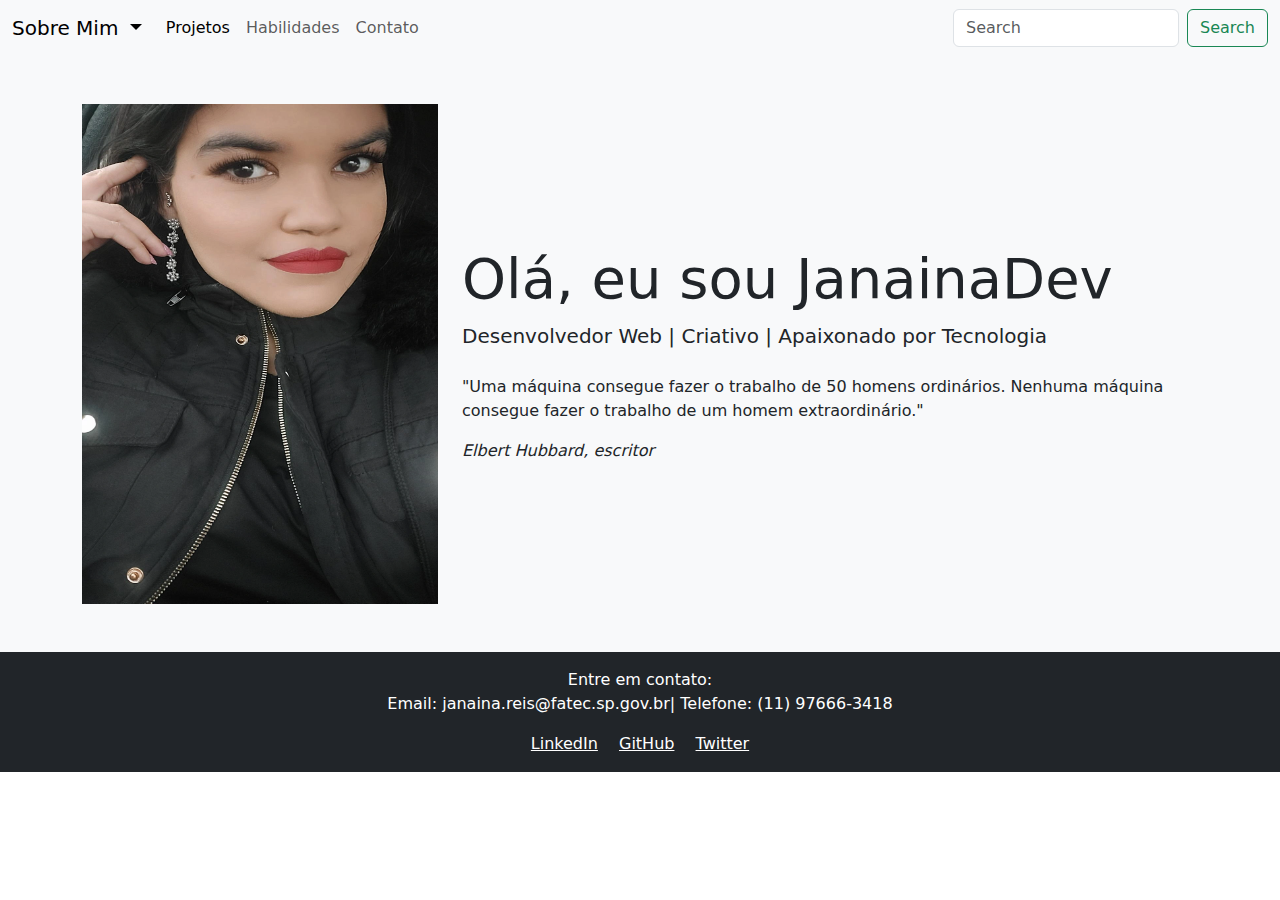
<file: index.html>
<!DOCTYPE html>
<html lang="en">
<head>
    <meta charset="UTF-8">
    <meta name="viewport" content="width=device-width, initial-scale=1.0">
    <title>Meu Primeiro Site</title>
    <link rel="stylesheet" type="text/css" href="style.css">
    <!--copiado da introdução do bootstrap-->
    <link href="bootstrap.min.css" rel="stylesheet">
</head>
<body>
    
    <!-- Navbar Responsiva -->
    <nav class="navbar navbar-expand-lg bg-body-tertiary">
        <div class="container-fluid"> <!--O uso de container-fluid garante que o conteúdo ocupe toda a largura da tela, 
            o que é ideal para layouts responsivos.-->

            <!-- Adição da navbar-brand -->
            <!-- Item Dropdown "Sobre Mim" movido para o lugar da navbar-brand -->
            <div class="nav-item dropdown">
                <a class="nav-link dropdown-toggle navbar-brand" href="#" id="navbarDropdownSobreMim" role="button" data-bs-toggle="dropdown" aria-expanded="false">
                    Sobre Mim
                </a>
                <ul class="dropdown-menu" aria-labelledby="navbarDropdownSobreMim">
                    <!-- Mudança: Link para a página de biografia -->
                    <li><a class="dropdown-item" href="biografia.html">Biografia</a></li>
                    <!-- Link para outra página (exemplo) -->
                    <li><a class="dropdown-item" href="imagem.html">Imagem</a></li>                       
                </ul>
            </div>

          
            <!-- Botão de hambúrguer para navegação colapsada em telas pequenas -->
            <button class="navbar-toggler" type="button" data-bs-toggle="collapse" data-bs-target="#navbarSupportedContent" aria-controls="navbarSupportedContent" aria-expanded="false" aria-label="Toggle navigation">
                <span class="navbar-toggler-icon"></span>
            </button>
             <!-- Conteúdo colapsável da navbar -->
          <div class="collapse navbar-collapse" id="navbarSupportedContent">
            <ul class="navbar-nav me-auto mb-2 mb-lg-0">

              <li class="nav-item">
                <a class="nav-link active" aria-current="page" href="projetos.html">Projetos</a>
              </li>

              <li class="nav-item">
                <a class="nav-link" href="habilidades.html">Habilidades</a>
              </li>

              <li class="nav-item">
                <a class="nav-link" href="contato.html">Contato</a>
              </li>
                        
                <ul class="dropdown-menu">
                  <li><a class="dropdown-item" href="#">Action</a></li>
                  <li><a class="dropdown-item" href="#">Another action</a></li>
                  <li><hr class="dropdown-divider"></li>
                  <li><a class="dropdown-item" href="#">Something else here</a></li>
                </ul>
              </li>
              
            </ul>
            <form class="d-flex" role="search">
              <input class="form-control me-2" type="search" placeholder="Search" aria-label="Search">
              <button class="btn btn-outline-success" type="submit">Search</button>
            </form>
          </div>
        </div>
      </nav>
       <!-- Seção Principal (Hero Section) -->
       <section class="hero-section bg-light text-center py-5">
        <div class="container">
            <div class="row align-items-center">
                <div class="col-md-4 text-md-start">
                    <img src="sua-foto.jpg" alt="Sua Foto" class="img-fluid " style="width: 500px; height: 500px;">
                </div>
                <div class="col-md-8 text-md-start">
                    <h1 class="display-4">Olá, eu sou JanainaDev</h1>
                    <p class="lead">Desenvolvedor Web | Criativo | Apaixonado por Tecnologia</p>
                    <p class="mt-4">"Uma máquina consegue fazer o trabalho de 50 homens ordinários. Nenhuma máquina consegue fazer o trabalho de um homem extraordinário."</p>
                    <cite>
                        <em>Elbert Hubbard, escritor</em>
                    </cite>
                </div>
            </div>
        </div>
    </section>

    <!-- Rodapé (Footer) -->
    <footer class="bg-dark text-white text-center py-3"> <!--Classe bg-dark text-white: Fundo escuro com texto branco.-->
        <div class="container"> <!-- ajuda a garantir que o conteúdo dentro do rodapé fique centralizado, 
            com espaçamento adequado, e responsivo em diferentes tamanhos de tela.-->
            <p class="mb-0">Entre em contato:</p>
            <p class="mb-0">Email: janaina.reis@fatec.sp.gov.br| Telefone: (11) 97666-3418</p>
            <div class="social-links mt-3">
                <a href="https://www.linkedin.com/in/seu-perfil" class="text-white mx-2">LinkedIn</a>
                <a href="https://github.com/seu-perfil" class="text-white mx-2">GitHub</a>
                <a href="https://twitter.com/seu-perfil" class="text-white mx-2">Twitter</a>
            </div>
        </div>
    </footer>

    
<!--copiado da introdução do bootstrap-->
      <script src="bootstrap.bundle.min.js"></script>

</body>
</html>
</file>
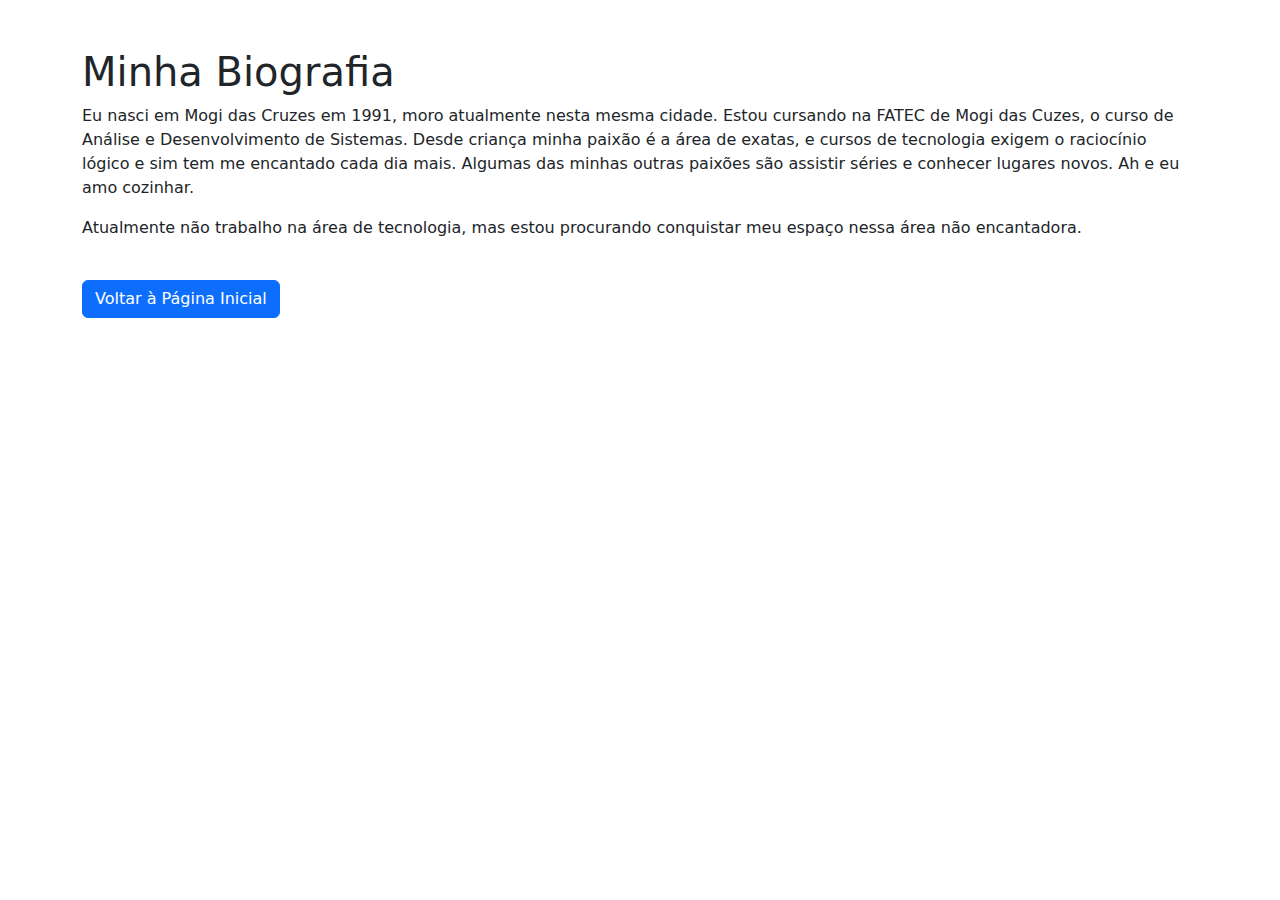
<file: biografia.html>
<html lang="en">
<head>
    <meta charset="UTF-8">
    <meta name="viewport" content="width=device-width, initial-scale=1.0">
    <title>Biografia</title>
    <link rel="stylesheet" href="bootstrap.min.css">
</head>
<body>
    <div class="container my-5">
        <h1>Minha Biografia</h1>
        <p>
                        Eu nasci em Mogi das Cruzes em 1991, moro atualmente nesta mesma cidade. Estou cursando na FATEC de Mogi das Cuzes, o curso de Análise e Desenvolvimento de Sistemas.
            Desde criança minha paixão é a área de exatas, e cursos de tecnologia exigem o raciocínio lógico e sim tem me encantado cada dia mais. Algumas das minhas outras paixões são
            assistir séries e conhecer lugares novos. Ah e eu amo cozinhar.
        </p>
        <p>
            Atualmente não trabalho na área de tecnologia, mas estou procurando conquistar meu espaço nessa área não encantadora.
        </p>
        <!-- Link para voltar à página inicial -->
        <a href="index.html" class="btn btn-primary mt-4">Voltar à Página Inicial</a>
    </div>
    <!-- Scripts do Bootstrap -->
    <script src="bootstrap.bundle.min.js"></script>
</body>
</html>
</file>
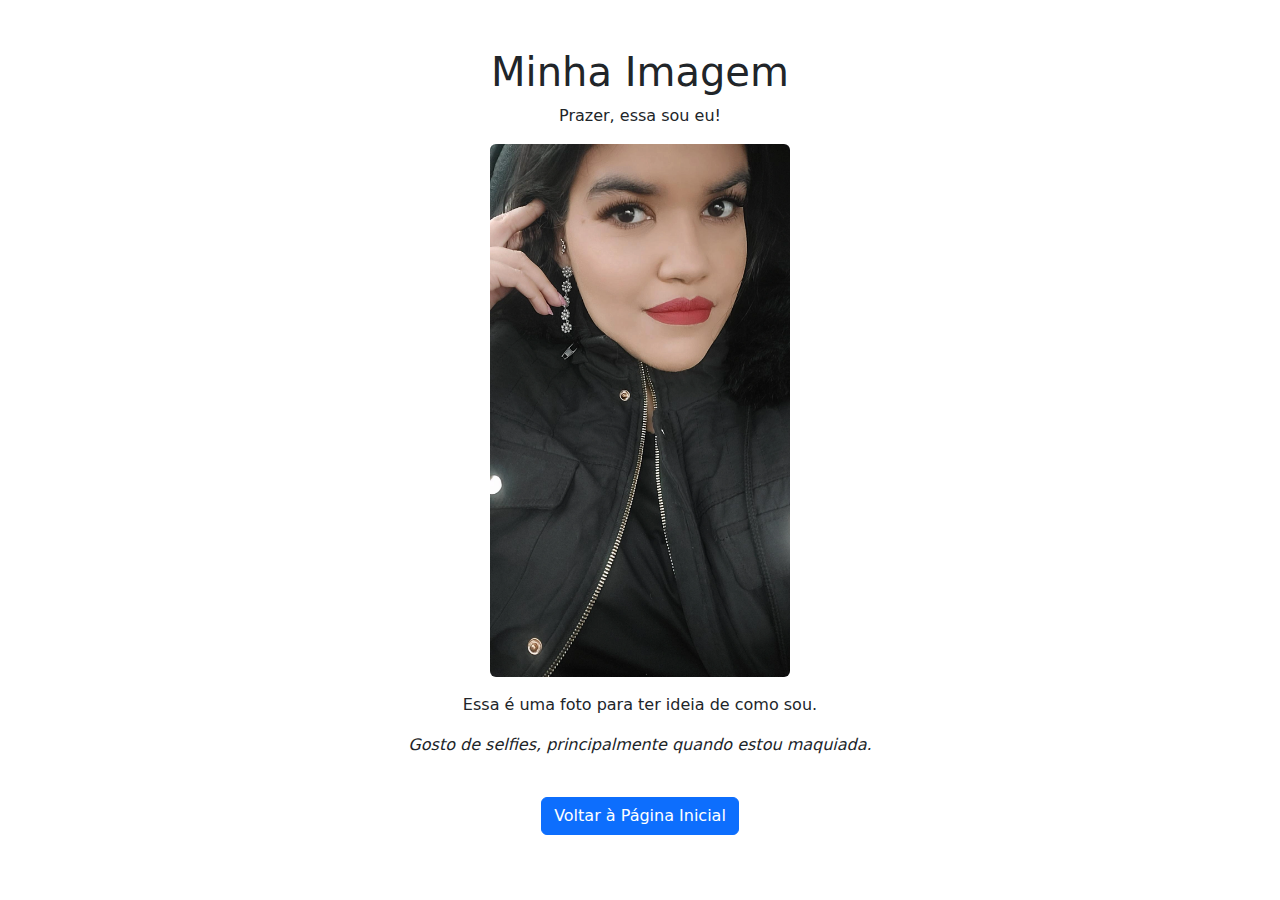
<file: imagem.html>
<html lang="en">
<head>
    <meta charset="UTF-8">
    <meta name="viewport" content="width=device-width, initial-scale=1.0">
    <title>Minha Imagem</title>
    <!-- Bootstrap CSS -->
    <link href="https://cdn.jsdelivr.net/npm/bootstrap@5.3.3/dist/css/bootstrap.min.css" rel="stylesheet">
</head>
<body>
    <!-- Container centralizado -->
    <div class="container text-center my-5">
        <h1>Minha Imagem</h1>
        <p>Prazer, essa sou eu!</p>
        <!-- Imagem centralizada -->
        <img src="sua-foto.jpg" alt="Minha Imagem" class="img-fluid rounded" style="max-width: 300px;">
        <!-- Descrição opcional -->
        <p class="mt-3">Essa é uma foto para ter ideia de como sou.</p>
        <p class="mt-3"><em>Gosto de selfies, principalmente quando estou maquiada.</em></p>
        <!-- Link para voltar à página inicial -->
        <a href="index.html" class="btn btn-primary mt-4">Voltar à Página Inicial</a>
    </div>

    <!-- Scripts do Bootstrap -->
    <script src="https://cdn.jsdelivr.net/npm/bootstrap@5.3.3/dist/js/bootstrap.bundle.min.js"></script>
</body>
</html>
</file>
<file: style.css>
/* Dispositivos extra pequenos(phones, 600px and down) */
@media only screen and (max-width: 600px) {
    .exemplo {
        background: blueviolet;
        border: black;
    }
}

/* Dispositivos pequenos (portrait tablets and large phones, 600px and up) */
@media only screen and (min-width: 600px) {
    .exemplo {
        background: green;}
}

/* Dispositivos médios (landscape tablets, 768px and up) */
@media only screen and (min-width: 768px) {
    .exemplo {
        background:red;}
}

/* Dispositivos grandes (laptops/desktops, 992px and up) */
@media only screen and (min-width: 992px) {
    .exemplo{background: blue;}
}

/* Dispositivod extra grande (large laptops and desktops, 1200px and up) */
@media only screen and (min-width: 1200px) {
    .exemplo{background: orange;}
}
</file>
